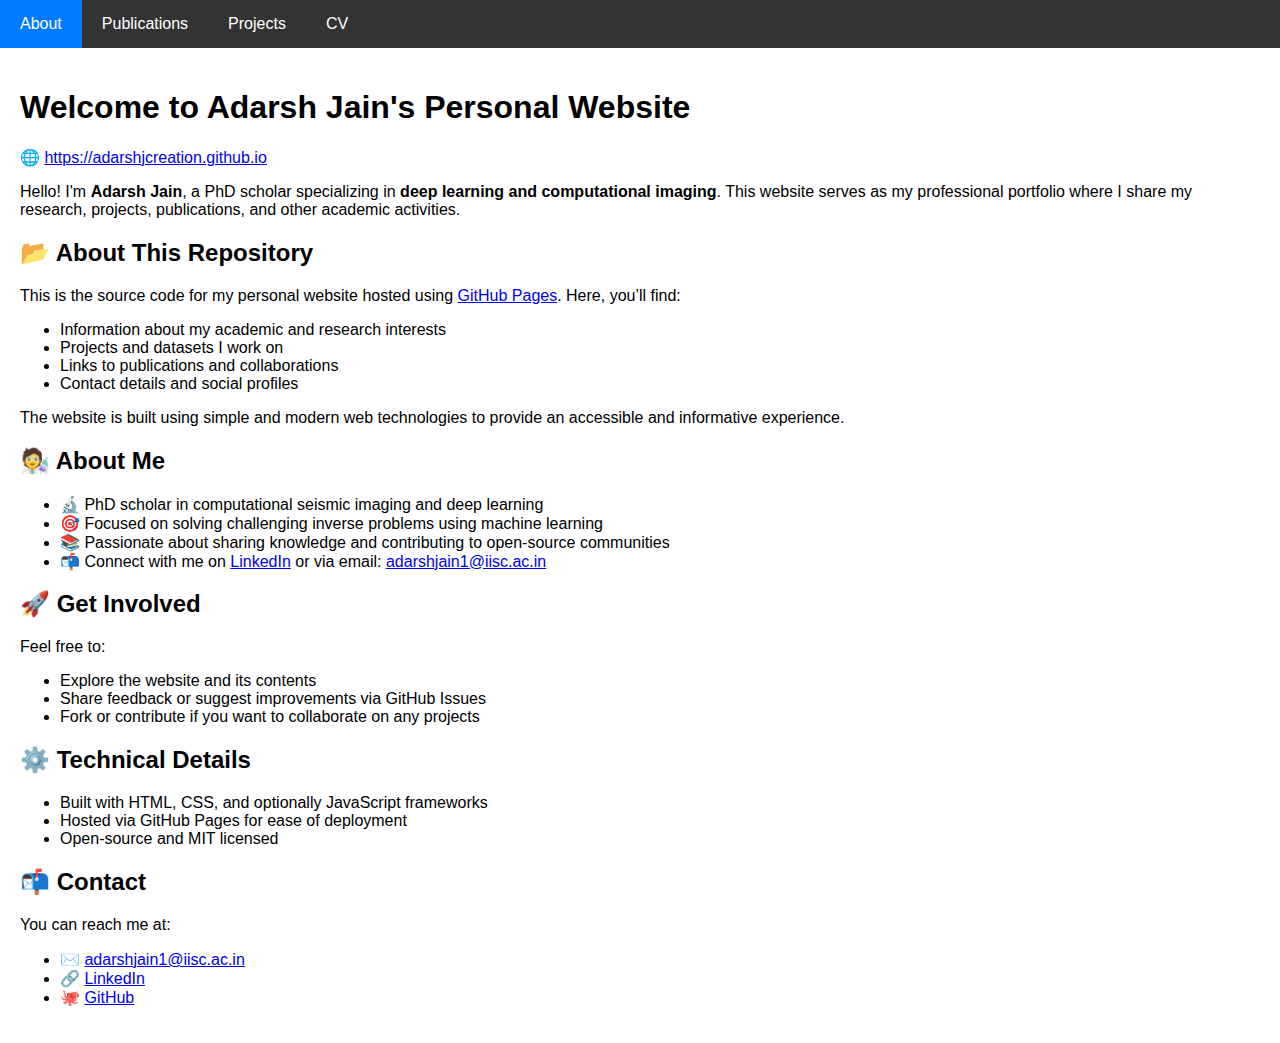
<file: index.html>
<!DOCTYPE html>
<html lang="en">
<head>
    <meta charset="UTF-8" />
    <meta name="viewport" content="width=device-width, initial-scale=1.0"/>
    <title>Adarsh Jain - Personal Website</title>
    <link rel="stylesheet" href="styles.css" />
</head>
<body>
    <header>
        <nav>
            <ul>
                <li><a href="index.html" class="active">About</a></li>
                <li><a href="publications.html">Publications</a></li>
                <li><a href="projects.html">Projects</a></li>
                <li><a href="cv.html">CV</a></li>
            </ul>
        </nav>
    </header>

    <main>
        <h1>Welcome to Adarsh Jain's Personal Website</h1>

        <p>🌐 <a href="https://adarshjcreation.github.io" target="_blank">https://adarshjcreation.github.io</a></p>

        <p>Hello! I'm <strong>Adarsh Jain</strong>, a PhD scholar specializing in <strong>deep learning and computational imaging</strong>. This website serves as my professional portfolio where I share my research, projects, publications, and other academic activities.</p>

        <h2>📂 About This Repository</h2>
        <p>This is the source code for my personal website hosted using <a href="https://pages.github.com/" target="_blank">GitHub Pages</a>. Here, you’ll find:</p>
        <ul>
            <li>Information about my academic and research interests</li>
            <li>Projects and datasets I work on</li>
            <li>Links to publications and collaborations</li>
            <li>Contact details and social profiles</li>
        </ul>
        <p>The website is built using simple and modern web technologies to provide an accessible and informative experience.</p>

        <h2>🧑‍🔬 About Me</h2>
        <ul>
            <li>🔬 PhD scholar in computational seismic imaging and deep learning</li>
            <li>🎯 Focused on solving challenging inverse problems using machine learning</li>
            <li>📚 Passionate about sharing knowledge and contributing to open-source communities</li>
            <li>📬 Connect with me on <a href="https://www.linkedin.com/in/adarsh-jain-6548a3320" target="_blank">LinkedIn</a> or via email: <a href="mailto:adarshjain1@iisc.ac.in">adarshjain1@iisc.ac.in</a></li>
        </ul>

        <h2>🚀 Get Involved</h2>
        <p>Feel free to:</p>
        <ul>
            <li>Explore the website and its contents</li>
            <li>Share feedback or suggest improvements via GitHub Issues</li>
            <li>Fork or contribute if you want to collaborate on any projects</li>
        </ul>

        <h2>⚙️ Technical Details</h2>
        <ul>
            <li>Built with HTML, CSS, and optionally JavaScript frameworks</li>
            <li>Hosted via GitHub Pages for ease of deployment</li>
            <li>Open-source and MIT licensed</li>
        </ul>

        <h2>📬 Contact</h2>
        <p>You can reach me at:</p>
        <ul>
            <li>✉️ <a href="mailto:adarshjain1@iisc.ac.in">adarshjain1@iisc.ac.in</a></li>
            <li>🔗 <a href="https://www.linkedin.com/in/adarsh-jain-6548a3320" target="_blank">LinkedIn</a></li>
            <li>🐙 <a href="https://github.com/adarshjcreation" target="_blank">GitHub</a></li>
        </ul>
    </main>
</body>
</html>
</file>
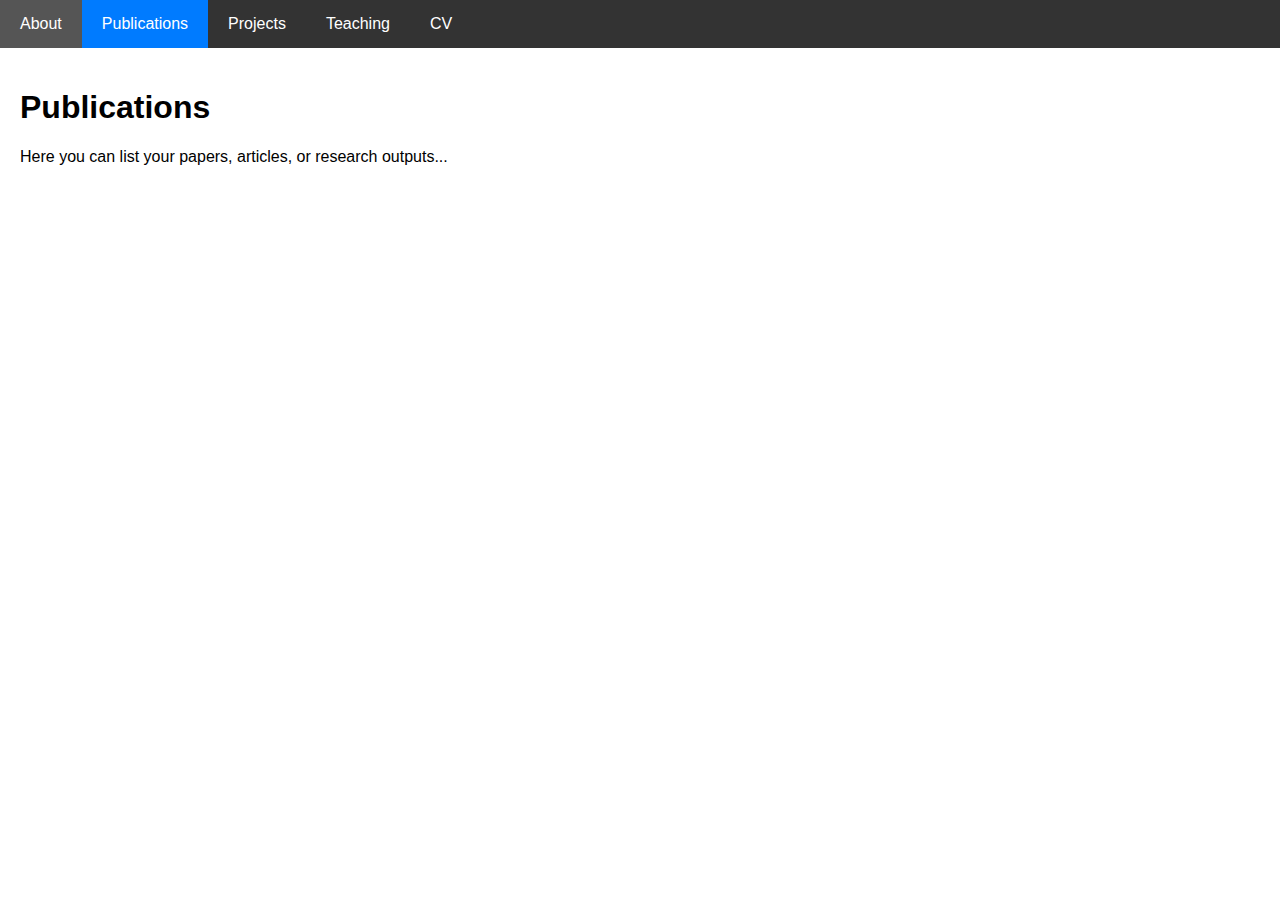
<file: cv.html>
<!DOCTYPE html>
<html lang="en">
<head>
    <meta charset="UTF-8" />
    <meta name="viewport" content="width=device-width, initial-scale=1.0"/>
    <title>Adarsh Jain - Publications</title>
    <link rel="stylesheet" href="styles.css" />
</head>
<body>
    <header>
        <nav>
            <ul>
                <li><a href="index.html">About</a></li>
                <li><a href="publications.html" class="active">Publications</a></li>
                <li><a href="projects.html">Projects</a></li>
                <li><a href="teaching.html">Teaching</a></li>
                <li><a href="cv.html">CV</a></li>
            </ul>
        </nav>
    </header>

    <main>
        <h1>Publications</h1>
        <p>Here you can list your papers, articles, or research outputs...</p>
    </main>
</body>
</html>
</file>
<file: styles.css>
body {
    font-family: Arial, sans-serif;
    margin: 0;
    padding: 0;
}

header {
    background-color: #333;
}

nav ul {
    list-style: none;
    display: flex;
    padding: 0;
    margin: 0;
}

nav ul li {
    margin: 0;
}

nav ul li a {
    color: white;
    text-decoration: none;
    padding: 15px 20px;
    display: block;
}

nav ul li a:hover {
    background-color: #555;
}

nav ul li a.active {
    background-color: #007BFF;
}

main {
    padding: 20px;
}
</file>
